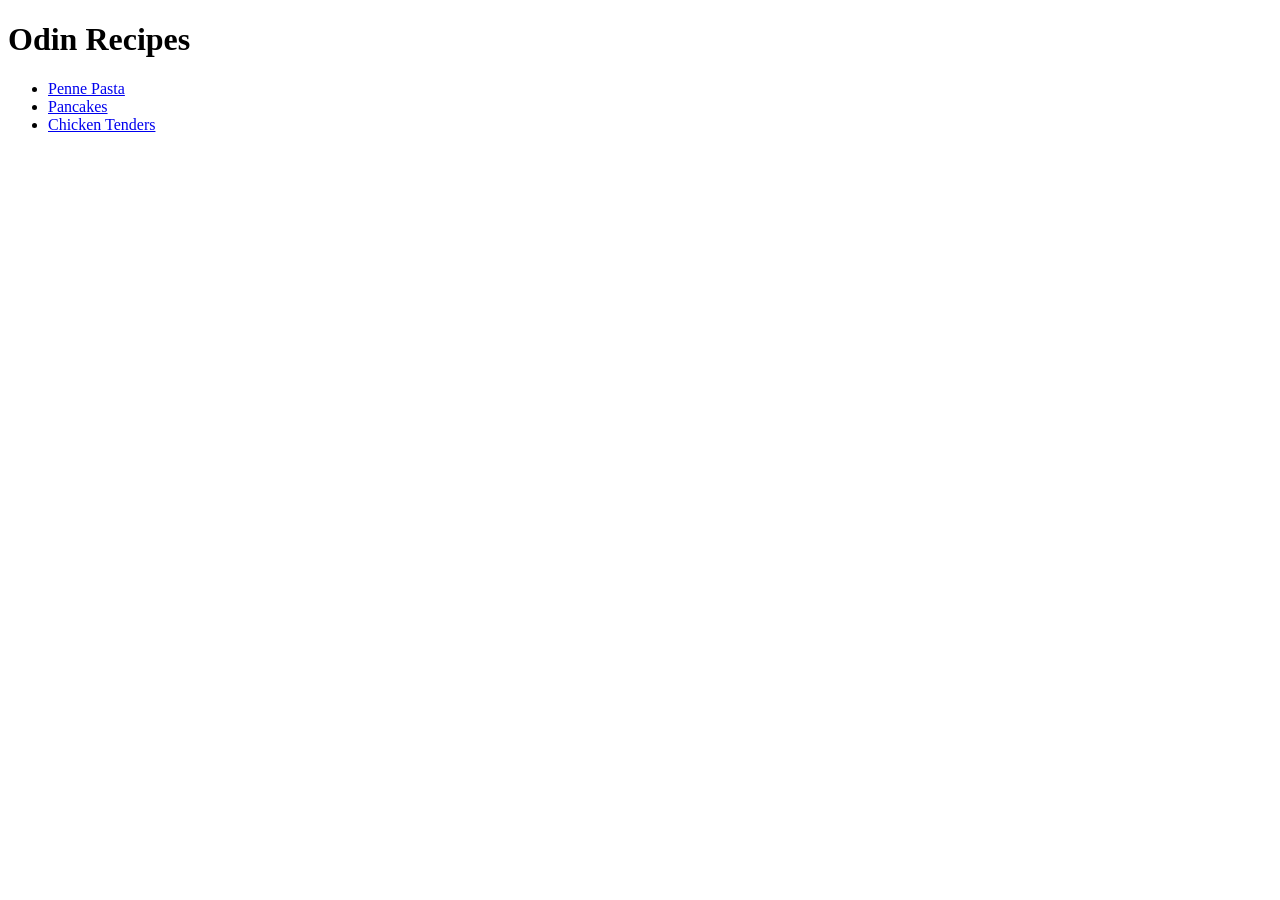
<file: index.html>
<!DOCTYPE html>
<html lang="en">
    <head>
        <meta charset="UTF-8">
        <title>Odin Recipes | Homepage</title>      
    </head>
    <body>
        <h1>Odin Recipes</h1>
        <ul>
            <li><a href="./recipes/penne_pasta.html">Penne Pasta</a></li>
            <li><a href="./recipes/pancakes.html">Pancakes</a></li>
            <li><a href="./recipes/chicken_tenders.html">Chicken Tenders</a></li>
        </ul>
    </body>
</html>
</file>
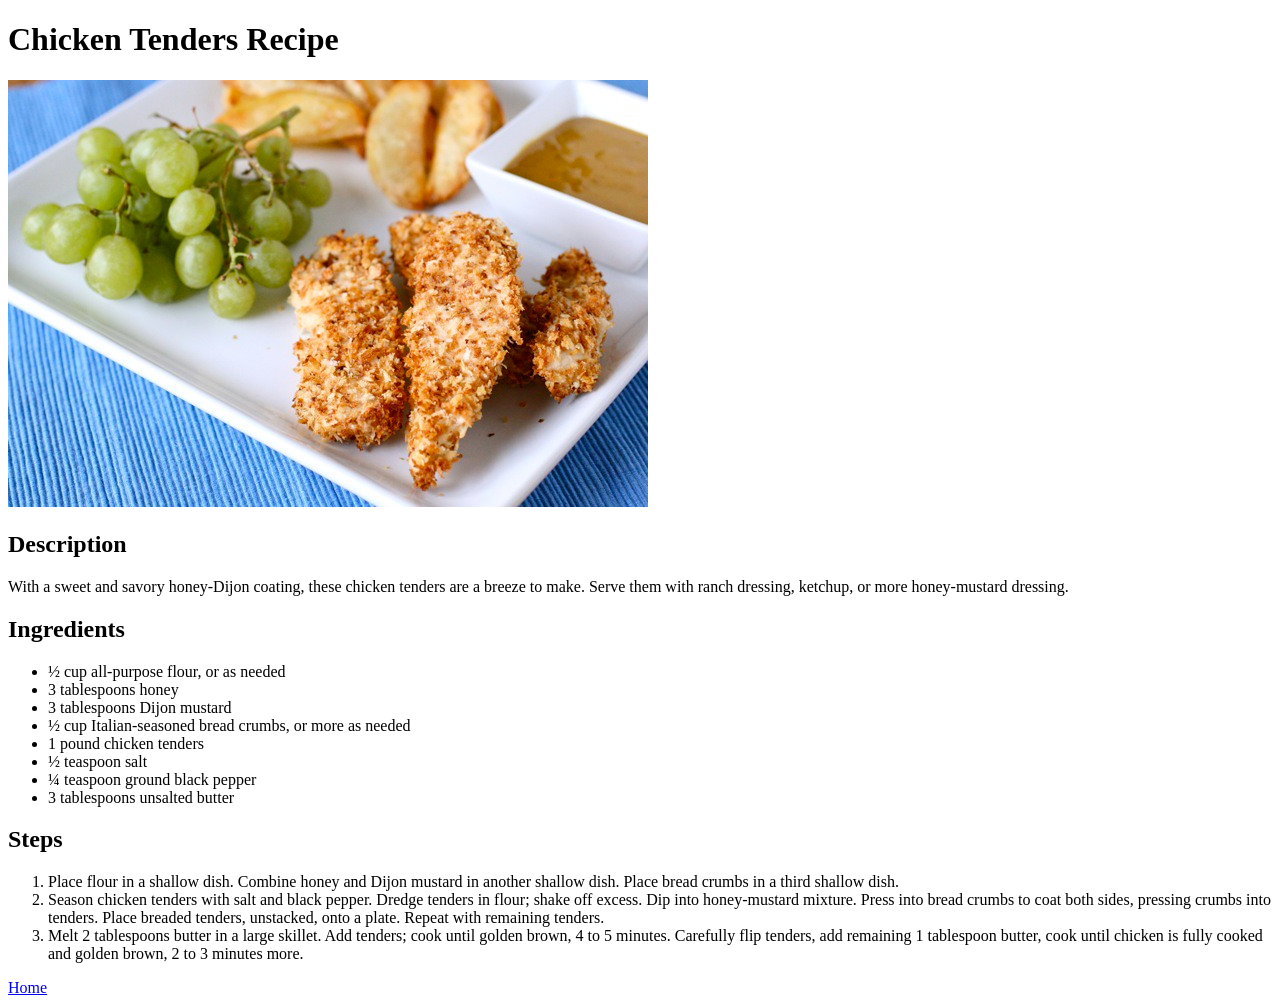
<file: recipes/chicken_tenders.html>
<!DOCTYPE html>
<html lang="en">
    <head>
        <meta charset="UTF-8">
        <title>Chicken Tenders Recipe</title>
    </head>
    <body>
        <h1>Chicken Tenders Recipe</h1>

        <img src="../images/chicken_tenders.jpg">

        <h2>Description</h2>

        <p>
            With a sweet and savory honey-Dijon coating, these chicken tenders are a breeze to make. Serve them with ranch dressing, 
            ketchup, or more honey-mustard dressing.
        </p>

        <h2>Ingredients</h2>
        <ul>
            <li>½ cup all-purpose flour, or as needed</li>
            <li>3 tablespoons honey</li>
            <li>3 tablespoons Dijon mustard</li>
            <li>½ cup Italian-seasoned bread crumbs, or more as needed</li>
            <li>1 pound chicken tenders</li>
            <li>½ teaspoon salt</li>
            <li>¼ teaspoon ground black pepper</li>
            <li>3 tablespoons unsalted butter</li>
        </ul>

        <h2>Steps</h2>
        <ol>
            <li>Place flour in a shallow dish. Combine honey and Dijon mustard in another shallow dish. Place bread crumbs in a third shallow dish.</li>
            <li>
                Season chicken tenders with salt and black pepper. Dredge tenders in flour; shake off excess. Dip into honey-mustard mixture. Press into 
                bread crumbs to coat both sides, pressing crumbs into tenders. Place breaded tenders, unstacked, onto a plate. Repeat with remaining 
                tenders.
            </li>
            <li>
                Melt 2 tablespoons butter in a large skillet. Add tenders; cook until golden brown, 4 to 5 minutes. Carefully flip tenders, add 
                remaining 1 tablespoon butter, cook until chicken is fully cooked and golden brown, 2 to 3 minutes more.
            </li>
        </ol>
        <a href="../index.html">Home</a>
    </body>
</html>
</file>
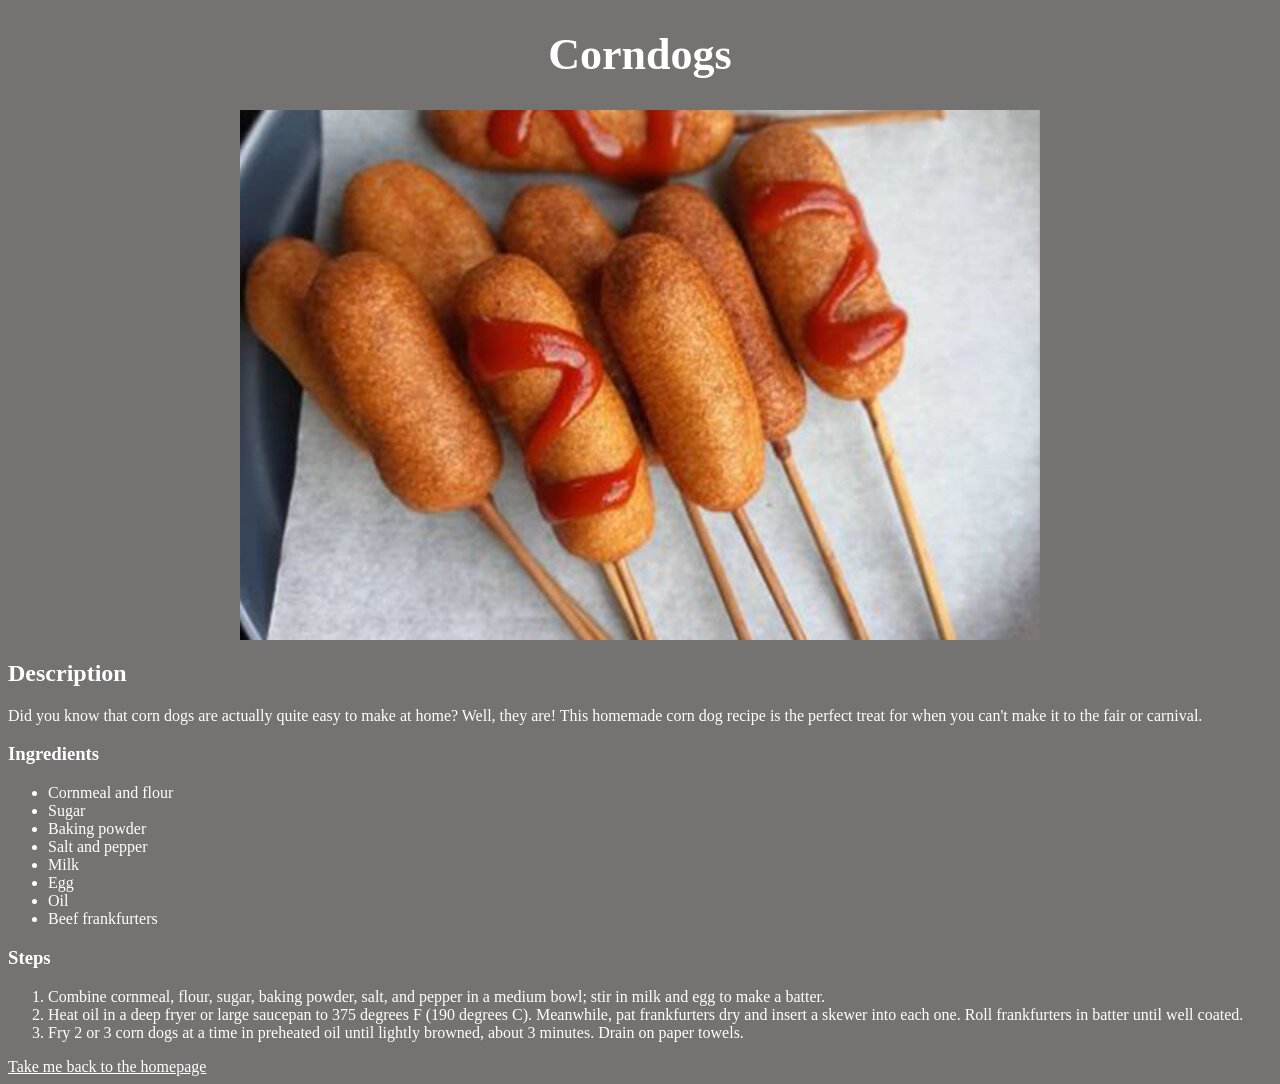
<file: recipes/corndogs.html>
<!DOCTYPE html>
<html lang="en">
<head>
    <meta charset="UTF-8">
    <meta http-equiv="X-UA-Compatible" content="IE=edge">
    <meta name="viewport" content="width=device-width, initial-scale=1.0">
    <title>Corndog Recipe</title>
    <link rel="stylesheet" href="../style.css">
</head>
<body>
    <h1>Corndogs</h1>

    <img src="images/corndog.jpg" alt="Corndogs picture" class="center">

    <h2>Description</h2>

    <p>Did you know that corn dogs are actually quite easy to make at home? 
        Well, they are! This homemade corn dog recipe is the perfect treat 
        for when you can't make it to the fair or carnival.
    </p>
    
    <h3>Ingredients</h3>
    <ul>
        <li>Cornmeal and flour</li>
        <li>Sugar</li>
        <li>Baking powder</li>
        <li>Salt and pepper</li>
        <li>Milk</li>
        <li>Egg</li>
        <li>Oil</li>
        <li>Beef frankfurters</li>
    </ul>

    <h3>Steps</h3>
    <ol>
        <li>Combine cornmeal, flour, sugar, baking powder, salt, and pepper 
            in a medium bowl; stir in milk and egg to make a batter.</li>
        <li>Heat oil in a deep fryer or large saucepan to 375 degrees F (190 degrees C). 
            Meanwhile, pat frankfurters dry and insert a skewer into each one. Roll 
            frankfurters in batter until well coated.</li>
        <li>Fry 2 or 3 corn dogs at a time in preheated oil until lightly browned, 
            about 3 minutes. Drain on paper towels.</li>
    </ol>  
    
    <a href="../index.html">Take me back to the homepage</a>
</body>
</html>
</file>
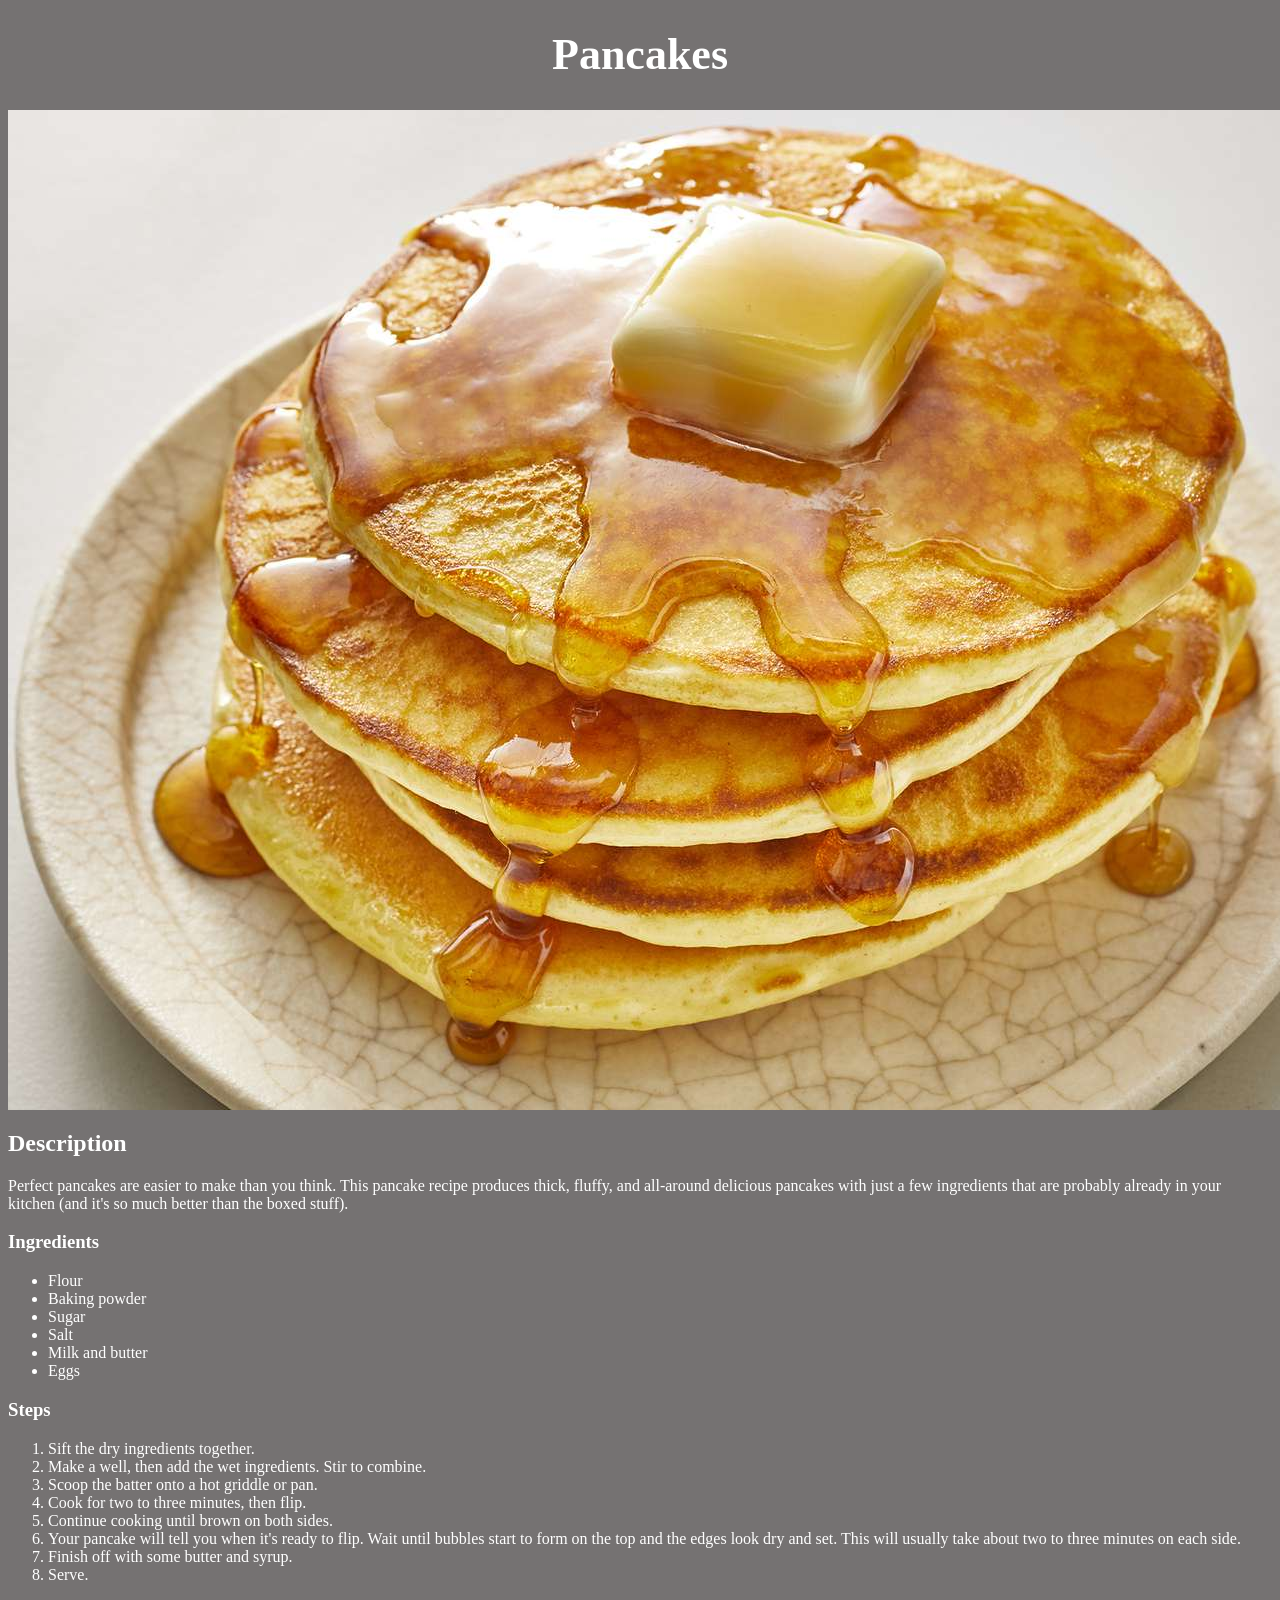
<file: recipes/pancake.html>
<!DOCTYPE html>
<html lang="en">
<head>
    <meta charset="UTF-8">
    <meta http-equiv="X-UA-Compatible" content="IE=edge">
    <meta name="viewport" content="width=device-width, initial-scale=1.0">
    <title>Pancake Recipe</title>
    <link rel="stylesheet" href="../style.css">
</head>
<body>
    <h1>Pancakes</h1>

    <img src="images/pancakes.jpg" alt="Pancakes picture" class="center">

    <h2>Description</h2>

    <p>Perfect pancakes are easier to make than you think. This pancake recipe 
       produces thick, fluffy, and all-around delicious pancakes with just a few 
       ingredients that are probably already in your kitchen (and it's so much 
       better than the boxed stuff).
    </p>
    
    <h3>Ingredients</h3>
    <ul>
        <li>Flour</li>
        <li>Baking powder</li>
        <li>Sugar</li>
        <li>Salt</li>
        <li>Milk and butter</li>
        <li>Eggs</li>
    </ul>

    <h3>Steps</h3>
    <ol>
        <li>Sift the dry ingredients together.</li>
        <li>Make a well, then add the wet ingredients. Stir to combine.</li>
        <li>Scoop the batter onto a hot griddle or pan.</li>
        <li>Cook for two to three minutes, then flip.</li>
        <li>Continue cooking until brown on both sides.</li>
        <li>Your pancake will tell you when it's ready to flip. Wait until bubbles 
            start to form on the top and the edges look dry and set. This will 
            usually take about two to three minutes on each side.</li>
        <li>Finish off with some butter and syrup.</li>
        <li>Serve.</li>
    </ol>
    
    <a href="../index.html">Take me back to the homepage</a>
</body>
</html>
</file>
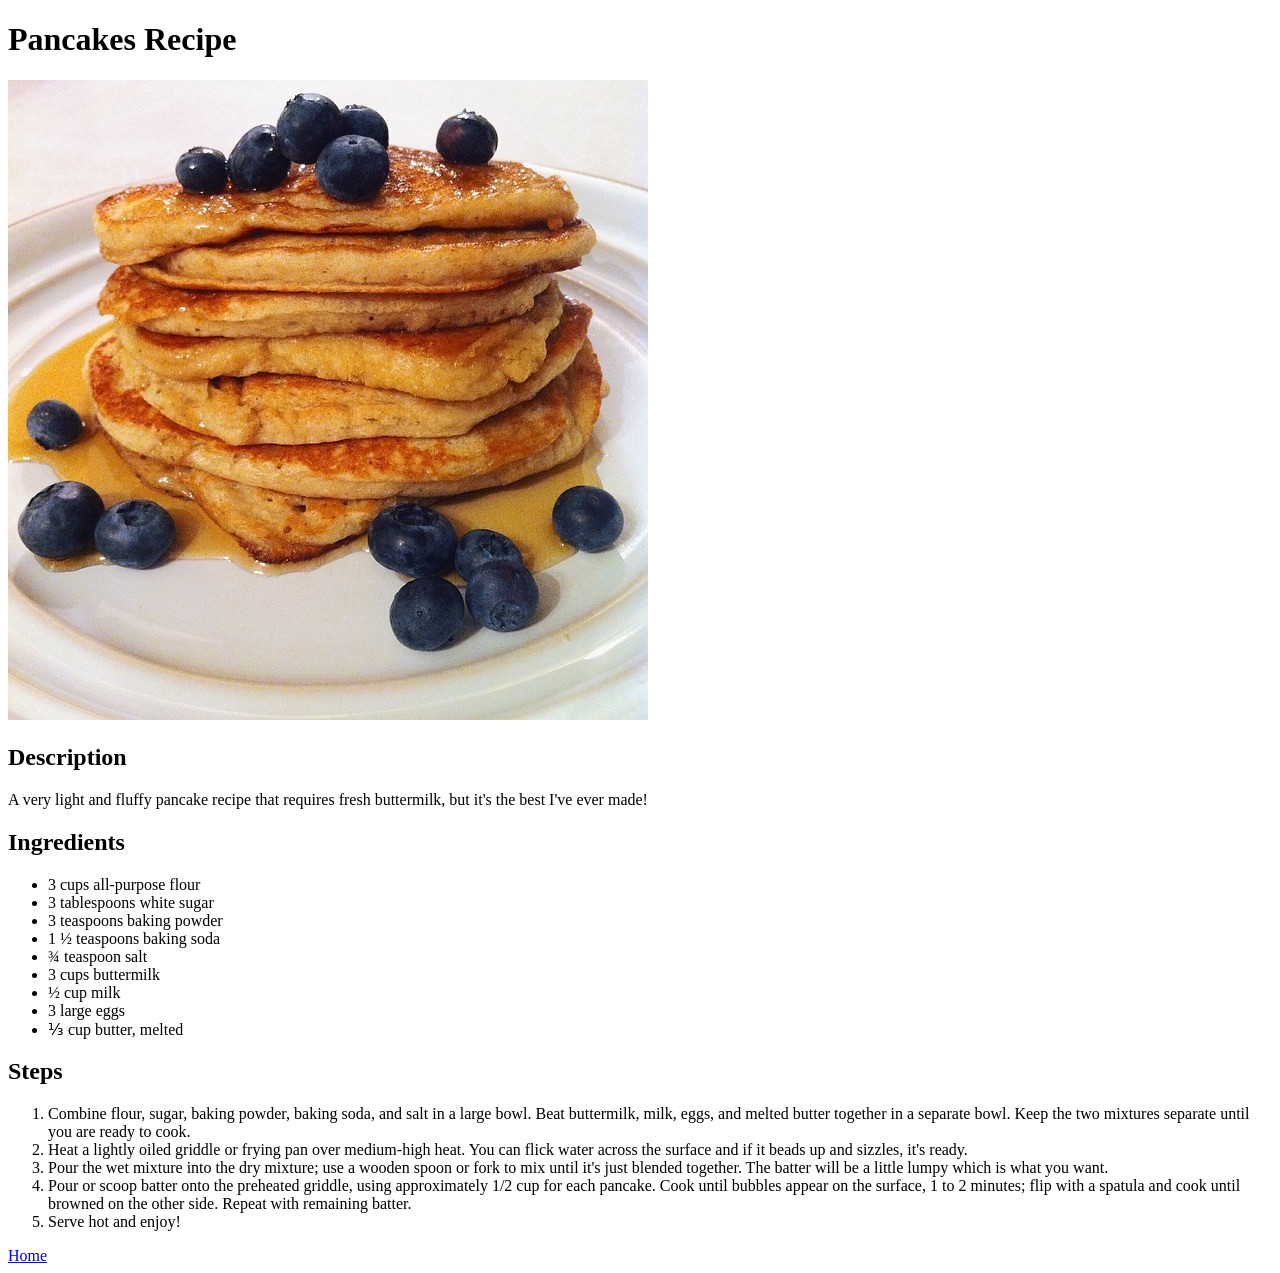
<file: recipes/pancakes.html>
<!DOCTYPE html>
<html lang="en">
    <head>
        <meta charset="UTF-8">
        <title>Pancakes Recipe</title>
    </head>
    <body>
        <h1>Pancakes Recipe</h1>
        
        <img src="../images/pancakes.jpg">

        <h2>Description</h2>

        <p>A very light and fluffy pancake recipe that requires fresh buttermilk, but it's the best I've ever made!</p>

        <h2>Ingredients</h2>
        <ul>
            <li>3 cups all-purpose flour</li>
            <li>3 tablespoons white sugar</li>
            <li>3 teaspoons baking powder</li>
            <li>1 ½ teaspoons baking soda</li>
            <li>¾ teaspoon salt</li>
            <li>3 cups buttermilk</li>
            <li>½ cup milk</li>
            <li>3 large eggs</li>
            <li>⅓ cup butter, melted</li>
        </ul>

        <h2>Steps</h2>
        <ol>
            <li>
                Combine flour, sugar, baking powder, baking soda, and salt in a large bowl. Beat buttermilk, milk, eggs, and melted butter together 
                in a separate bowl. Keep the two mixtures separate until you are ready to cook. 
            </li>
            <li>
                Heat a lightly oiled griddle or frying pan over medium-high heat. You can flick water across the surface and if it beads up and sizzles, 
                it's ready.
            </li>
            <li>
                Pour the wet mixture into the dry mixture; use a wooden spoon or fork to mix until it's just blended together. The batter will be a 
                little lumpy which is what you want.
            </li>
            <li>
                Pour or scoop batter onto the preheated griddle, using approximately 1/2 cup for each pancake. Cook until bubbles appear on the surface, 
                1 to 2 minutes; flip with a spatula and cook until browned on the other side. Repeat with remaining batter.
            </li>
            <li>Serve hot and enjoy!</li>
        </ol>
        <a href="../index.html">Home</a>
    </body>
</html>
</file>
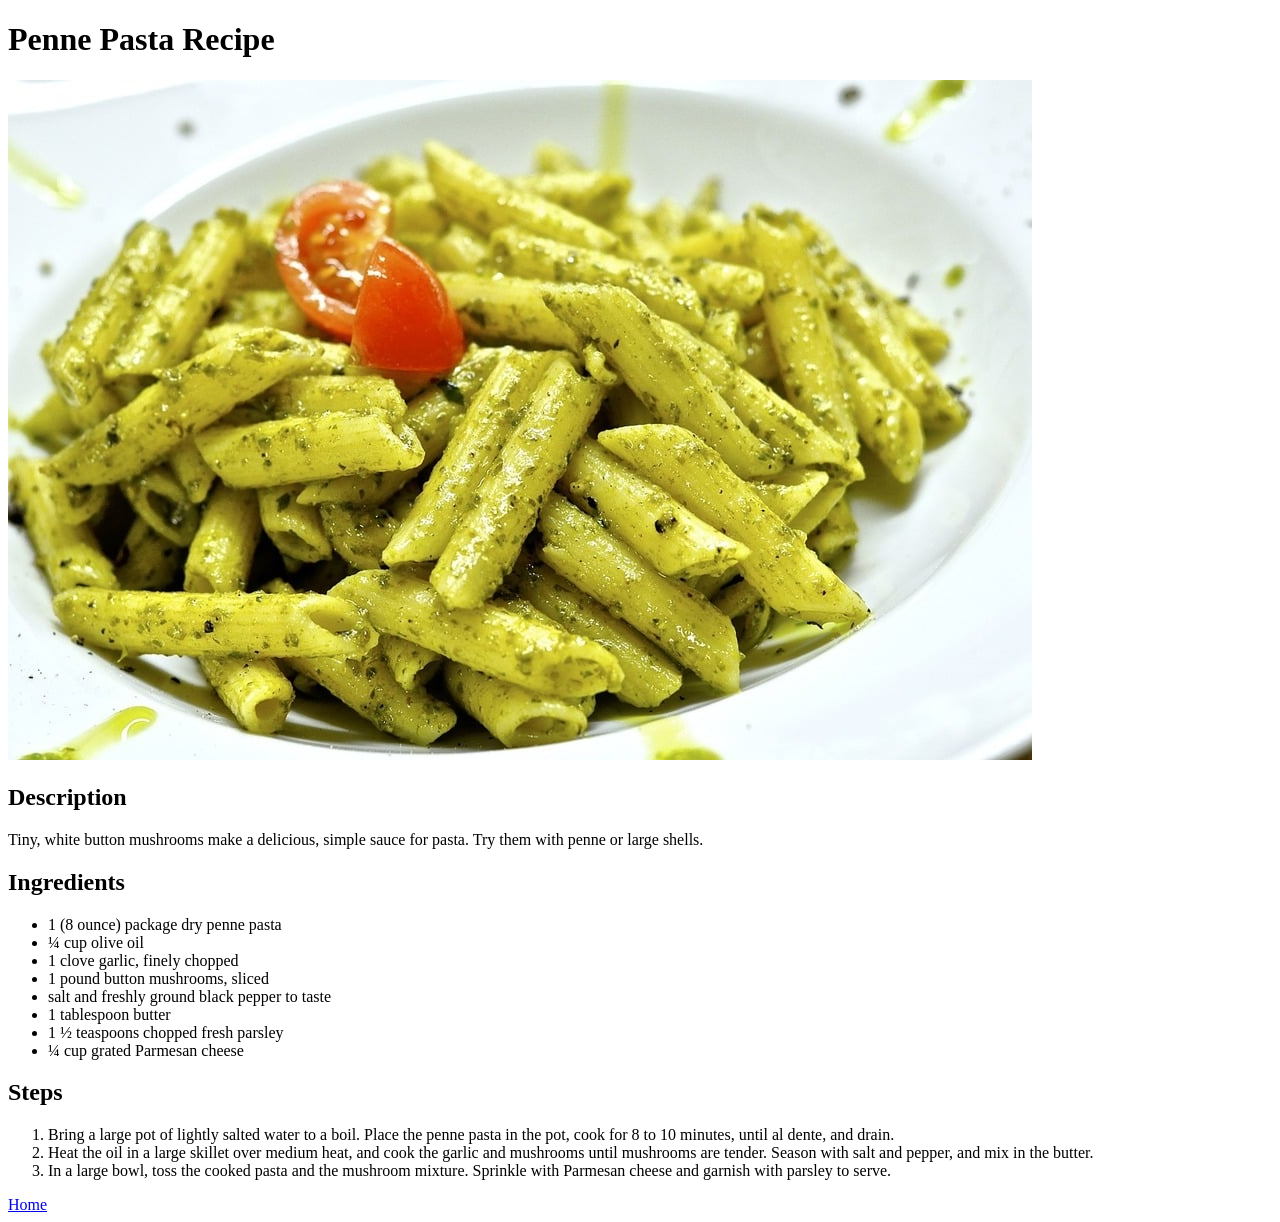
<file: recipes/penne_pasta.html>
<!DOCTYPE html>
<html lang="en">
    <head>
        <meta charset="UTF-8">
        <title>Penne Pasta Recipe</title>
    </head>
    <body>
        <h1>Penne Pasta Recipe</h1>

        <img src="../images/penne_pasta.jpg">

        <h2>Description</h2>

        <p>Tiny, white button mushrooms make a delicious, simple sauce for pasta. Try them with penne or large shells.</p>

        <h2>Ingredients</h2>
        <ul>
            <li>1 (8 ounce) package dry penne pasta</li>
            <li>¼ cup olive oil</li>
            <li>1 clove garlic, finely chopped</li>
            <li>1 pound button mushrooms, sliced</li>
            <li>salt and freshly ground black pepper to taste</li>
            <li>1 tablespoon butter</li>
            <li>1 ½ teaspoons chopped fresh parsley</li>
            <li>¼ cup grated Parmesan cheese</li>
        </ul>

        <h2>Steps</h2>
        <ol>
            <li>Bring a large pot of lightly salted water to a boil. Place the penne pasta in the pot, cook for 8 to 10 minutes, until al dente, and drain.</li>
            <li>
                Heat the oil in a large skillet over medium heat, and cook the garlic and mushrooms until mushrooms are tender. Season with salt and pepper, 
                and mix in the butter.
            </li>
            <li>In a large bowl, toss the cooked pasta and the mushroom mixture. Sprinkle with Parmesan cheese and garnish with parsley to serve.</li>
        </ol>
        <a href="../index.html">Home</a>
    </body>
</html>
</file>
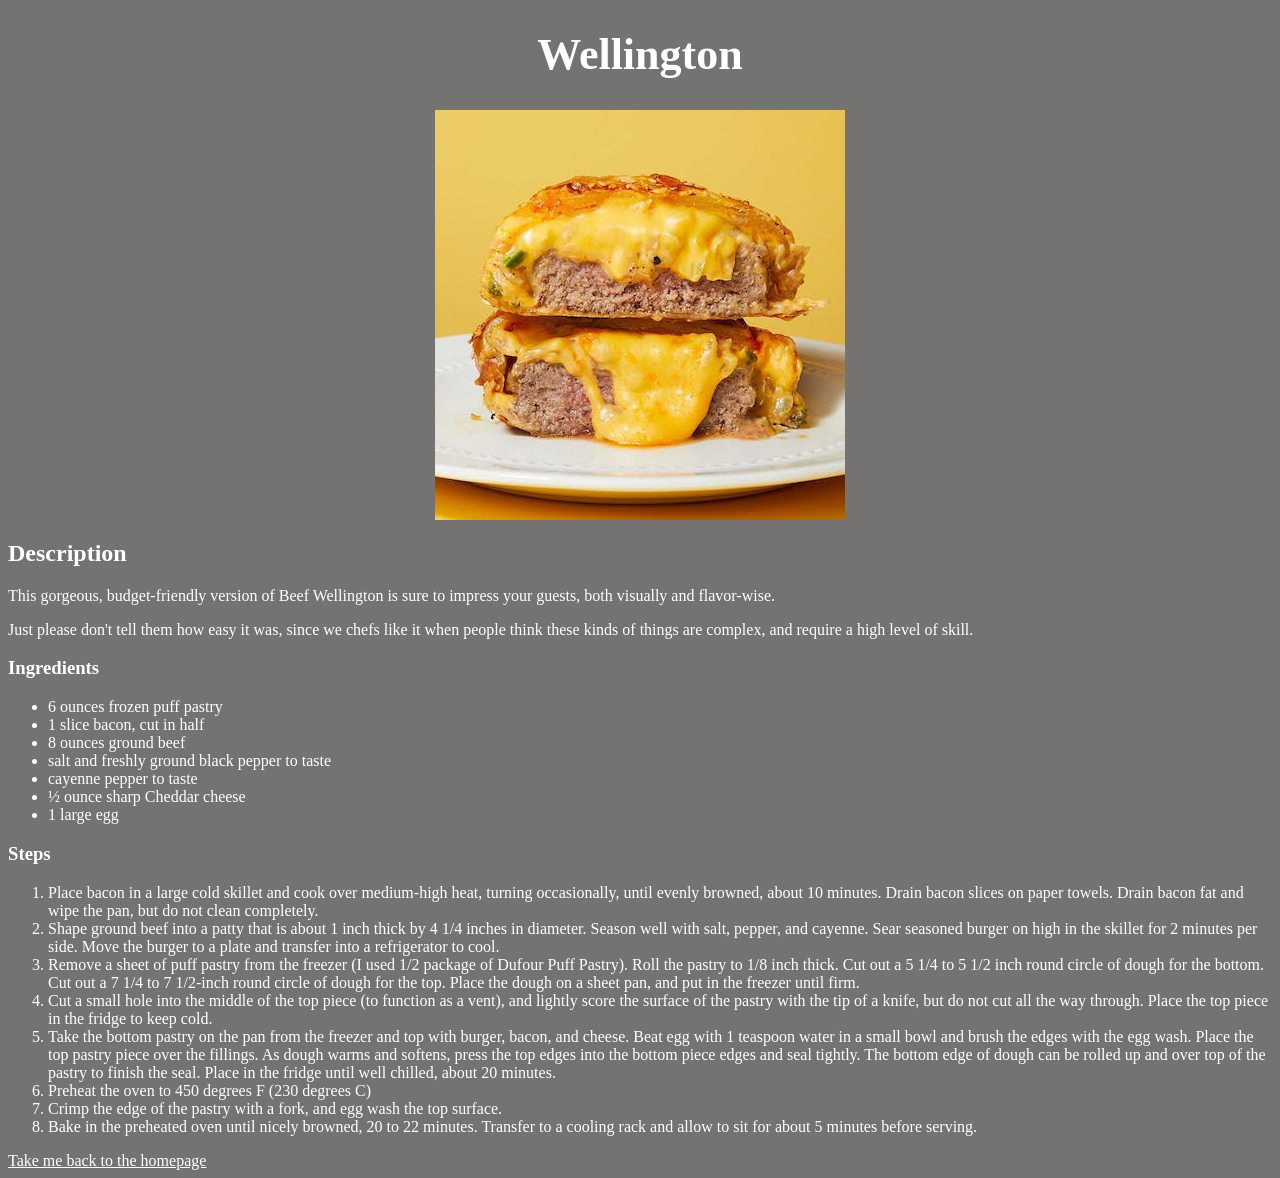
<file: recipes/wellington.html>
<!DOCTYPE html>
<html lang="en">
<head>
    <meta charset="UTF-8">
    <meta http-equiv="X-UA-Compatible" content="IE=edge">
    <meta name="viewport" content="width=device-width, initial-scale=1.0">
    <title>Wellington Recipe</title>
    <link rel="stylesheet" href="../style.css">
</head>
<body>
    <h1>Wellington</h1>

    <img src="images/wellington_cheese.jpg" alt="cheese wellington picture" class="center">

    <h2>Description</h2>

    <p>This gorgeous, budget-friendly version of Beef Wellington is sure 
        to impress your guests, both visually and flavor-wise. </p>

    <p>Just please don't tell them how easy it was, since we chefs like it 
        when people think these kinds of things are complex, and require a 
        high level of skill.</p>
    
    <h3>Ingredients</h3>
    <ul>
        <li>6 ounces frozen puff pastry</li>
        <li>1 slice bacon, cut in half</li>
        <li>8 ounces ground beef</li>
        <li>salt and freshly ground black pepper to taste</li>
        <li>cayenne pepper to taste</li>
        <li>½ ounce sharp Cheddar cheese</li>
        <li>1 large egg</li>
    </ul>

    <h3>Steps</h3>
    <ol>
        <li>Place bacon in a large cold skillet and cook over 
            medium-high heat, turning occasionally, until evenly 
            browned, about 10 minutes. Drain bacon slices on paper towels. 
            Drain bacon fat and wipe the pan, but do not clean completely.</li>
        <li>Shape ground beef into a patty that is about 1 inch thick by 4 1/4 
            inches in diameter. Season well with salt, pepper, and cayenne. Sear 
            seasoned burger on high in the skillet for 2 minutes per side. Move 
            the burger to a plate and transfer into a refrigerator to cool.</li>
        <li>Remove a sheet of puff pastry from the freezer (I used 1/2 package of 
            Dufour Puff Pastry). Roll the pastry to 1/8 inch thick. Cut out a 5 
            1/4 to 5 1/2 inch round circle of dough for the bottom. Cut out a 7 
            1/4 to 7 1/2-inch round circle of dough for the top. Place the dough 
            on a sheet pan, and put in the freezer until firm.</li>
        <li>Cut a small hole into the middle of the top piece (to function as a vent), 
            and lightly score the surface of the pastry with the tip of a knife, but 
            do not cut all the way through. Place the top piece in the fridge to keep 
            cold.</li>
        <li>Take the bottom pastry on the pan from the freezer and top with burger, 
            bacon, and cheese. Beat egg with 1 teaspoon water in a small bowl and brush 
            the edges with the egg wash. Place the top pastry piece over the fillings. 
            As dough warms and softens, press the top edges into the bottom piece edges 
            and seal tightly. The bottom edge of dough can be rolled up and over top of 
            the pastry to finish the seal. Place in the fridge until well chilled, about 
            20 minutes.</li>
        <li>Preheat the oven to 450 degrees F (230 degrees C)</li>
        <li>Crimp the edge of the pastry with a fork, and egg wash the top surface.</li>
        <li>Bake in the preheated oven until nicely browned, 20 to 22 minutes. Transfer to 
            a cooling rack and allow to sit for about 5 minutes before serving.</li>
    </ol>

    <a href="../index.html">Take me back to the homepage</a>
</body>
</html>
</file>
<file: style.css>
*{
    font-family: Georgia, serif;
    background-color: rgb(117, 114, 114);
    color: white;
}

li a{
    text-decoration: none;
    color: rgb(141, 222, 236);
    font-weight: 600;  
}

h1{
    font-weight: 600;
    text-align: center;
    font-size: 44px;
}

.center{
    display: block;
    margin-left: auto;
    margin-right: auto;
}
</file>
